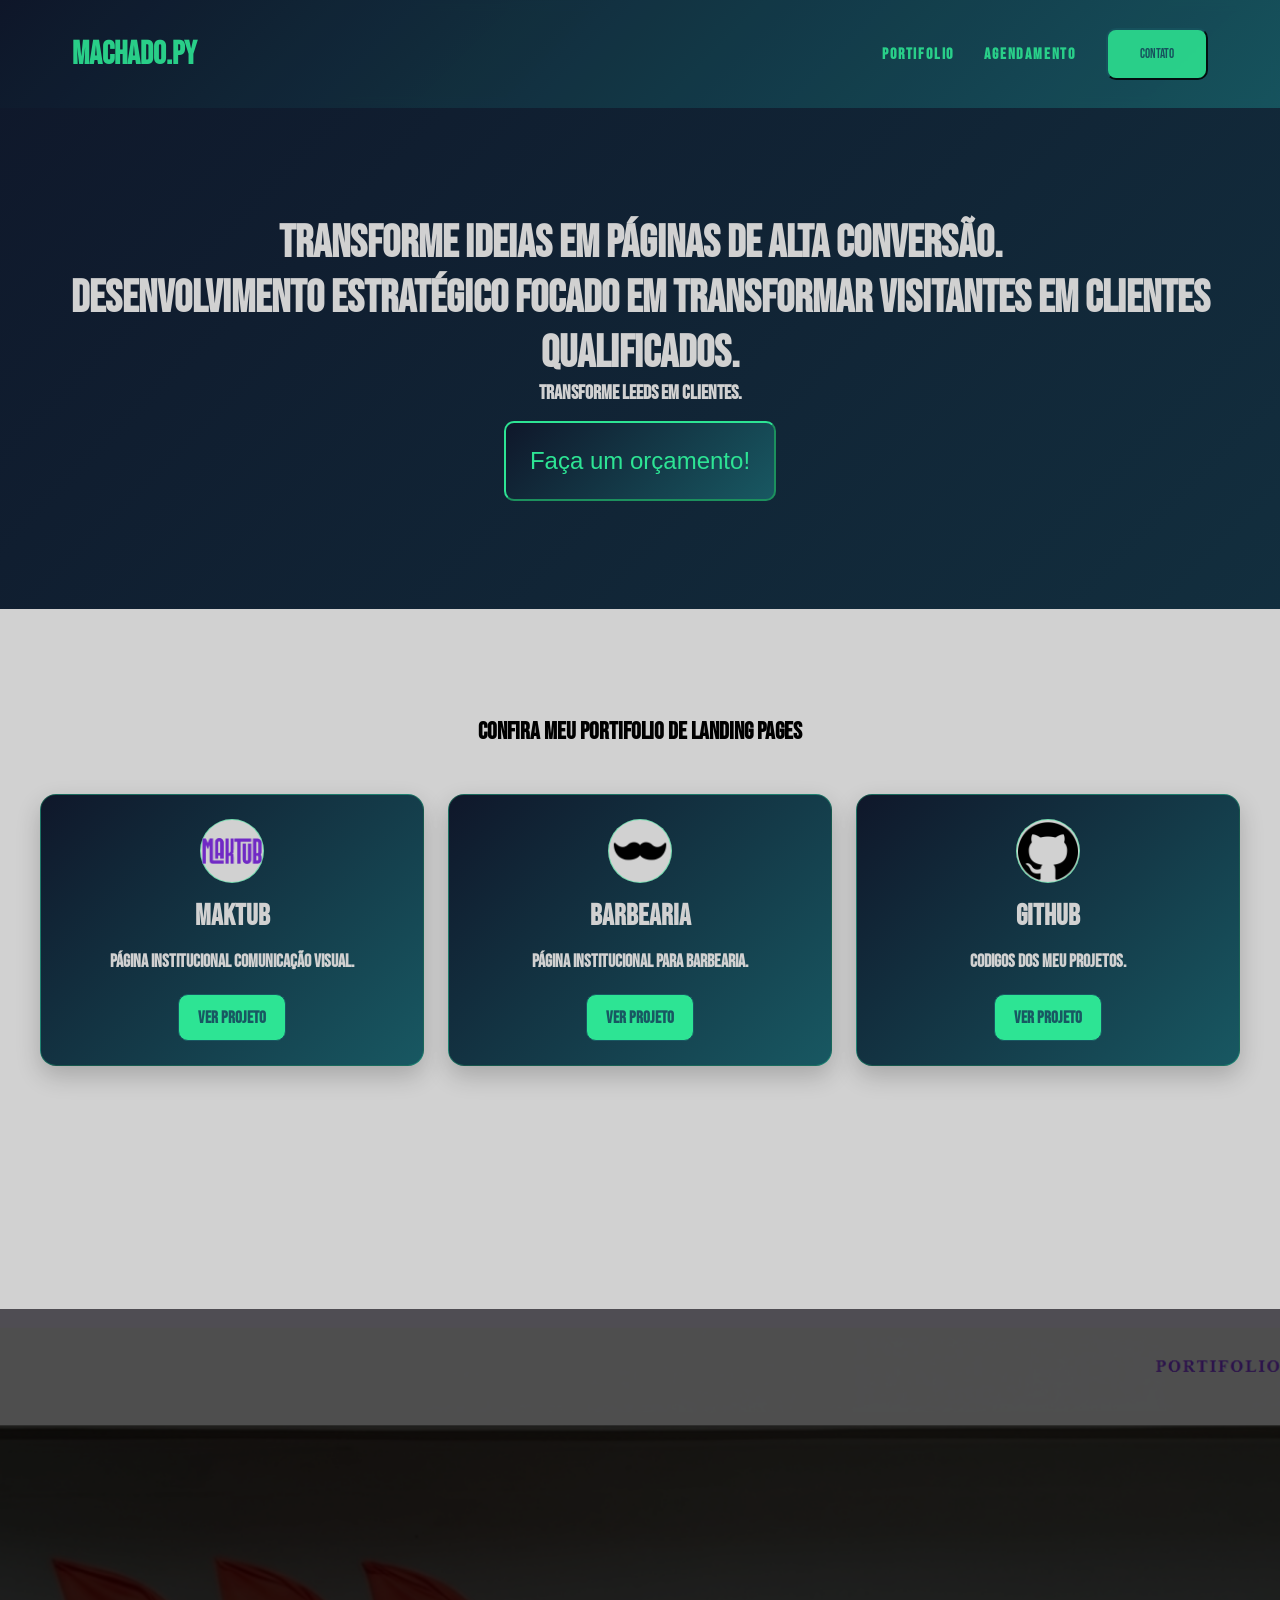
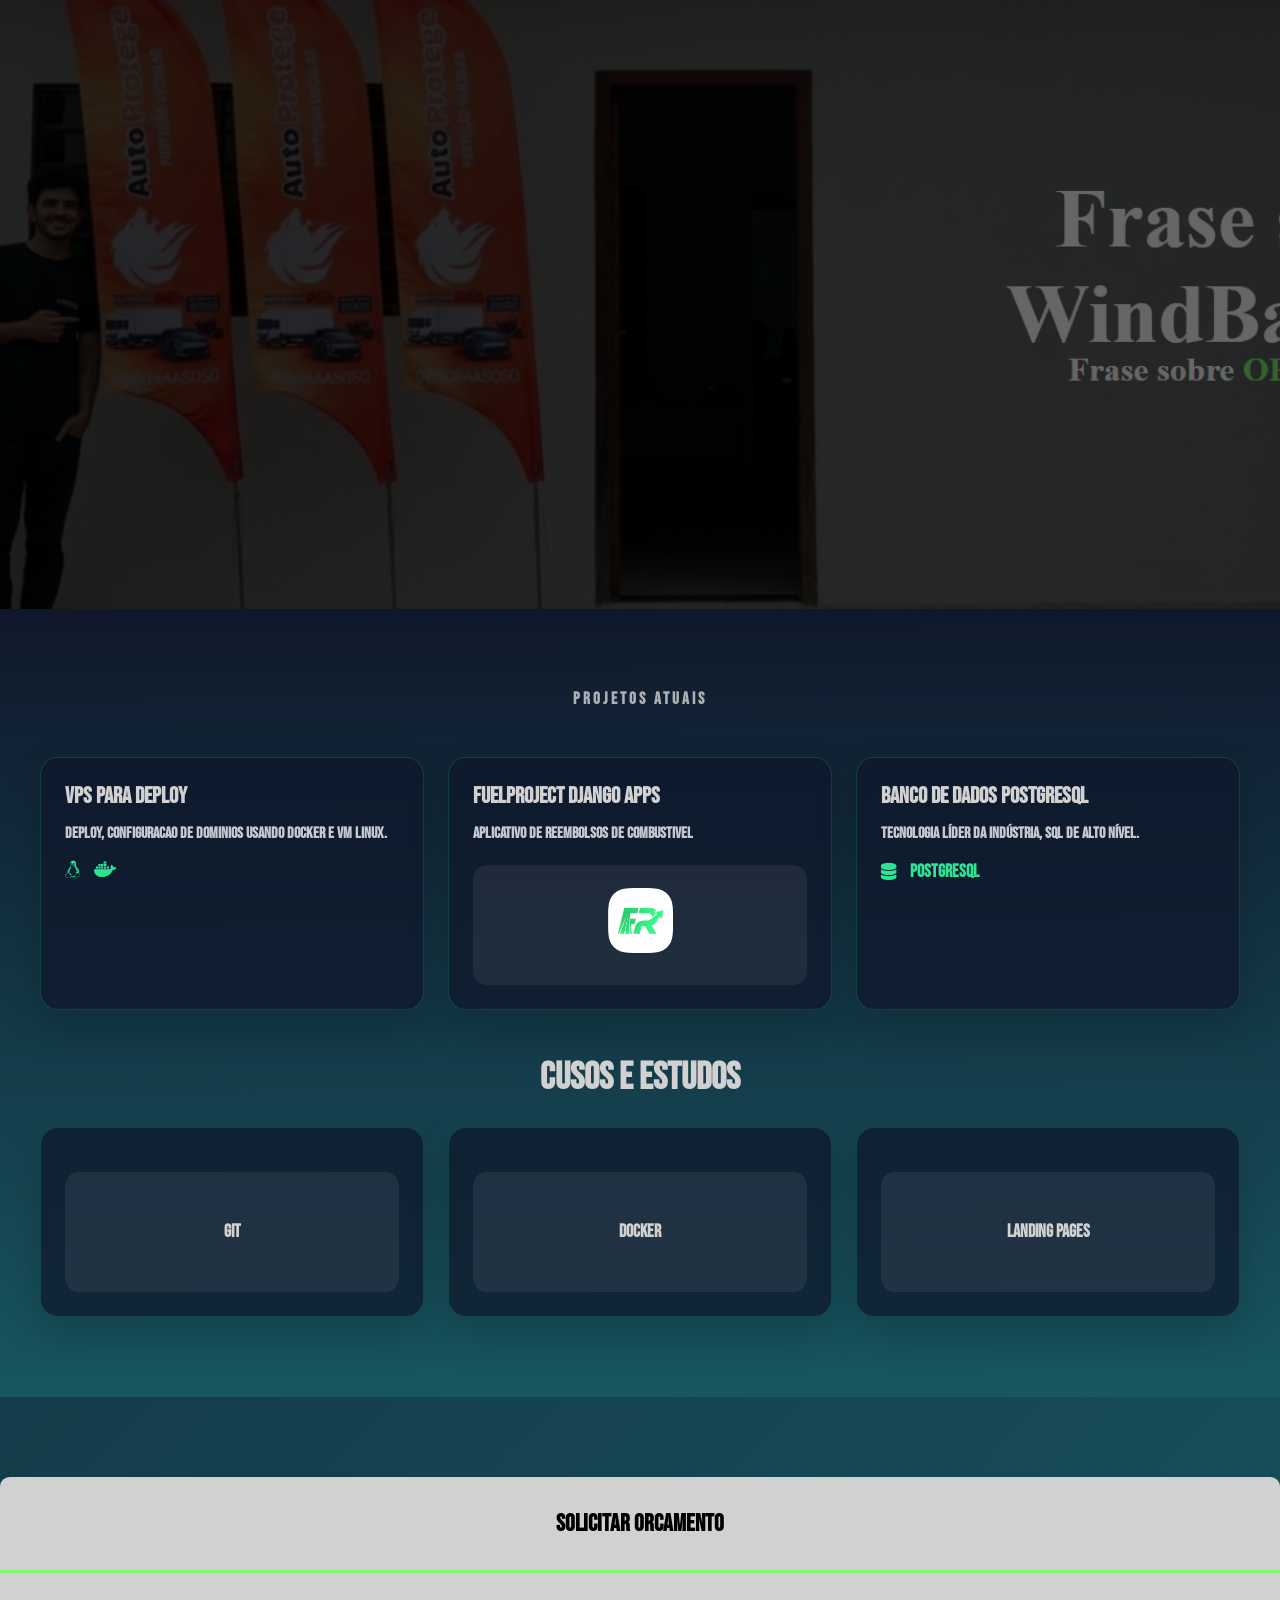
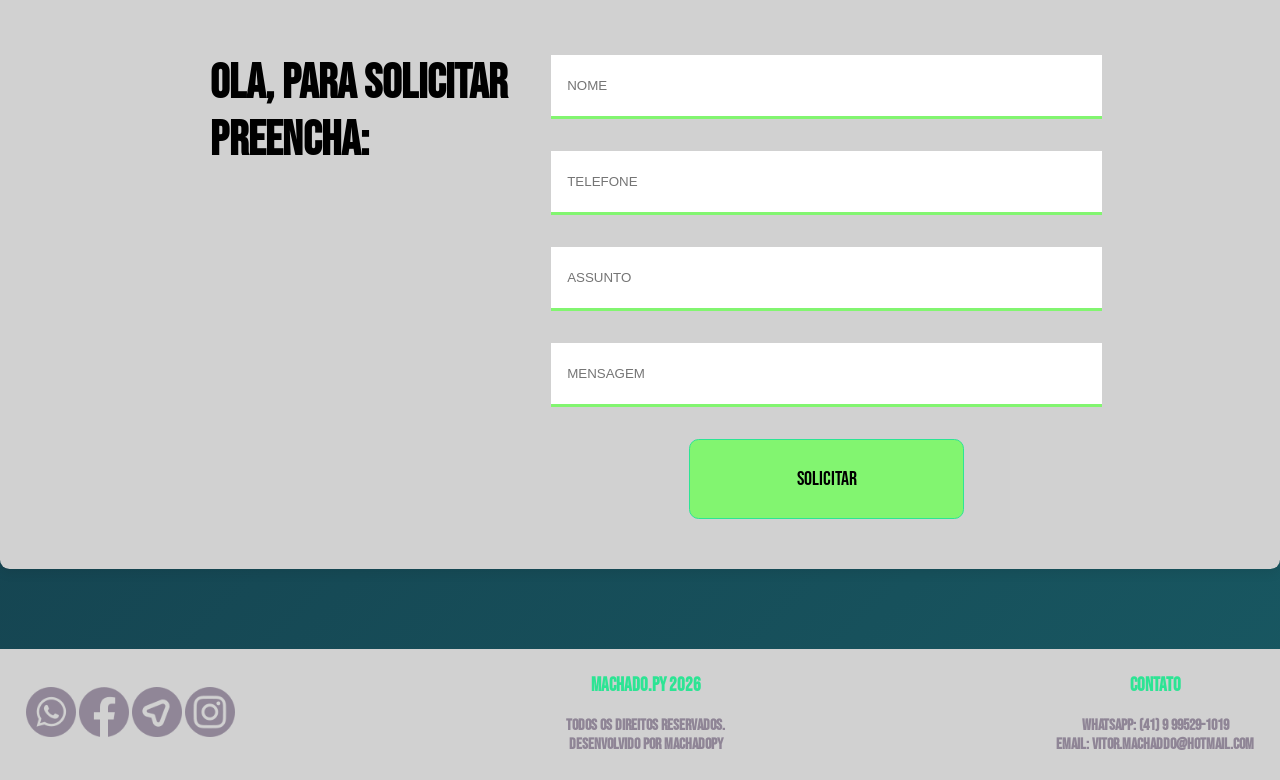
<file: index.html>
<!DOCTYPE html>
<html lang="en">
<head>
    <meta charset="UTF-8">
    <meta name="viewport" content="width=device-width, initial-scale=1.0">
    <title>Machado.py</title>
    <link rel="stylesheet" href="css/style.css">
    <link rel="preconnect" href="https://fonts.googleapis.com">
    <link rel="preconnect" href="https://fonts.gstatic.com" crossorigin>
    <link rel="stylesheet" href="https://cdnjs.cloudflare.com/ajax/libs/font-awesome/6.5.1/css/all.min.css">
    <link href="https://fonts.googleapis.com/css2?family=Bebas+Neue&family=Roboto+Slab:wght@900&display=swap" rel="stylesheet">
</head>
<body>
    <header>
        <nav class="navbar">
            <a class="logo-text" href="#">Machado.py</a>


            <div class="menuham"> 
                <i class="imgmenu fa-solid fa-bars"></i>
            </div>

            <ul class="nav-list">
                    <li><a class="a-underl" href="https://github.com/machadopy">PORTIFOLIO</a></li>
                    <li style="cursor: pointer;"><a class="a-underl"  onclick="window.open('https://api.whatsapp.com/send/?phone=5541995291019&text=%22Ol%C3%A1%21+Gostaria+de+solicitar+um+or%C3%A7amento+para+o+desenvolvimento+de+uma+Landing+Page%2FWeb.+Podemos+conversar%3F%22&type=phone_number&app_absent=0', '_blank', 'noopener,noreferrer');">AGENDAMENTO</a></li>
                    <li><button type="button" class="navbtn" onclick="window.open('https://api.whatsapp.com/send/?phone=5541995291019&text=%22Ol%C3%A1%21+Gostaria+de+solicitar+um+or%C3%A7amento+para+o+desenvolvimento+de+uma+Landing+Page%2FWeb.+Podemos+conversar%3F%22&type=phone_number&app_absent=0', '_blank', 'noopener,noreferrer');">CONTATO</button></li>
            </ul>
            
        </nav>
    </header>
    <section class="calltoaction-container">
        <div class="calltoaction">
                <h1>Transforme ideias em páginas de alta conversão.</h1>
                <h2>Desenvolvimento estratégico focado em transformar visitantes em clientes qualificados.</h2>
                <h6>Transforme leeds em clientes.</h6>
                <button class="text-a" href="#">Faça um orçamento!</button>
        </div>
    </section>
        <section class="second-container" id="portfolio">
            <div class="second-calltoaction">
                <h1>CONFIRA MEU PORTIFOLIO DE LANDING PAGES</h1>
                <div class="portf">
                    <article class="portf-card">
                        <div class="portf-logo">
                            <img src="img/logomak.png" alt="">
                        </div>
                        <h3>MAKTUB</h3>
                        <p>Página Institucional comunicação visual.</p>
                        <a class="portf-link" href="https://www.machadopy.me/maktub/" target="_blank" rel="noopener noreferrer">Ver projeto</a>
                    </article>

                    <article class="portf-card">
                        <div class="portf-logo">
                            <img src="img/barba.png" alt="">
                        </div>
                        <h3>BARBEARIA</h3>
                        <p>Página Institucional para barbearia.</p>
                        <a class="portf-link" href="https://www.machadopy.me/barber/" target="_blank" rel="noopener noreferrer">Ver projeto</a>
                    </article>

                    <article class="portf-card">
                        <div class="portf-logo">
                            <img src="img/github.png" alt="">
                        </div>
                        <h3>GITHUb</h3>
                        <p>Codigos dos meu projetos.</p>
                        <a class="portf-link" href="https://github.com/machadopy/" target="_blank" rel="noopener noreferrer">Ver projeto</a>
                    </article>
                </div>
            </div>
    </section>
        <section>
        <div class="slider">
            <div class="carousel-text">
            </div>
            <div class="carrossel">
                <div class="imagens">
                    <input type="radio" name="radio-btn" id="radio1" checked>
                    <input type="radio" name="radio-btn" id="radio2">
                    <input type="radio" name="radio-btn" id="radio3">
                    <input type="radio" name="radio-btn" id="radio4">
                    <input type="radio" name="radio-btn" id="radio5">
                    <input type="radio" name="radio-btn" id="radio6">
            
                    <div class="slide first"><img class="imgcar respDOLADO" src="img/mak.png" alt=""></div>
                    <div class="slide"><img class="imgcar resp2WINDR" src="img/fuelimg.png" alt=""></div>
                    <div class="slide"><img class="imgcar respPOST" src="img/barberimg.png" alt=""></div>


                    <div class="navigation-auto">
                        <div class="auto-btn1"></div>
                        <div class="auto-btn2"></div>
                        <div class="auto-btn3"></div>
                        <div class="auto-btn4"></div>
                        <div class="auto-btn5"></div>
                        <div class="auto-btn6"></div>
                    </div>
                </div>
                <div class="manual-navigation">
                    <label for="radio1" class="manual-btn"></label>
                    <label for="radio2" class="manual-btn"></label>
                    <label for="radio3" class="manual-btn"></label>
                    <label for="radio4" class="manual-btn"></label>
                    <label for="radio5" class="manual-btn"></label>
                    <label for="radio6" class="manual-btn"></label>
                </div>
            </div>
        </div>
    </section>
    
    <section class="tofix" id="competencias">
        <div class="tofix-container">
            <div class="tofix-header">
                <p class="tofix-eyebrow">Projetos Atuais</p>
            </div>

            <div class="tofix-grid">

                <article class="tofix-card">
                    <h3>Vps para deploy</h3>
                    <p>Deploy, configuracao de dominios usando docker e vm linux.</p>
                    <div class="tofix-iconrow">
                        <i class="fab fa-linux"></i>
                        <i class="fab fa-docker"></i>
                    </div>
                </article>
                <article class="tofix-card">
                    <h3>FuelProject Django Apps</h3>
                    <p>Aplicativo de reembolsos de combustivel</p>
                    
                        <div class="tofix-iconbox"><a href="https://www.machadopy.me"><img src="img/fr.png" alt=""></a></div>
                </article>
                <article class="tofix-card">
                    <h3>Banco de dados PostgreSQL</h3>
                    <p>Tecnologia líder da indústria, SQL de alto nível.</p>
                    <div class="tofix-iconrow">
                        <i class="fas fa-database"></i>
                        <span>PostgreSQL</span>
                    </div>
                </article>
            </div>

            <div class="tofix-cases">
                <h2>Cusos e Estudos</h2>
                <div class="tofix-cases-grid">
                    <article class="tofix-case-card">
                        <a href="https://github.com/machadopy/git-course">
                            <div class="tofix-preview">GIT</div>
                        </a>
                    </article>

                    <article class="tofix-case-card">
                        <a href="https://github.com/machadopy/learning_docker_imgs">
                            <div class="tofix-preview">DOCKER</div>
                        </a>
                    </article>

                    <article class="tofix-case-card">
                        <a href="https://github.com/machadopy/machadopy-landing">
                            <div class="tofix-preview">Landing Pages</div>
                        </a>
                        </div>
                    </article>
                </div>
            </div>
        </div>
    </section>
    <section>
            <div class="fuelr-container">
                <div class="fuelr-div">
                    <h1 class="fuelr-title">Solicitar ORCAMENTO</h1>
                    <hr class="fuelr-line"></hr>

                    <div class="fuelr-insidecontainer">
                        <div class="lateral-form">
                            <p class="fuelr-sidetext">Ola, para solicitar preencha:</p>
                        </div>
                        <form action="" class="fuelr-tag">
                            <div class="fuelr-form">
                                
                                <input class="label" type="text" placeholder="NOME">
                                <input class="label" type="text" placeholder="TELEFONE">
                                <input class="label" type="text" placeholder="ASSUNTO">
                                <input class="label" type="text" placeholder="MENSAGEM">
                            </div>
                            <button type="submit" class="fuelr-button">Solicitar</button>
                    </div>
                
                    </form>
                </div>
            </div>
    </section>
    <footer>
        <div class="footer-container">


            <div class="container-logo">
                <a href=""><img class="footer-logo" src="img/whatsapp-circle (2).png" alt="logo whatsapp"></a>
                <a href=""><img class="footer-logo" src="img/facebook (1).png" alt="logo facebook"></a>
                <a href=""><img class="footer-logo" src="img/navigation (1).png" alt="logo maps"></a>
                <a href=""><img class="footer-logo" src="img/instagram-circle (1).png" alt="logo instagram"></a>
            </div>

            <div class="copytext">
                <h3>Machado.py 2026</h3><br>
                <p>todos os direitos reservados.</p>
                <p>desenvolvido por machadopy</p>
            </div>

            <div class="contato">
                <h3>CONTATO</h3><br>
                <a href=""><p>WHATSAPP: (41) 9 99529-1019</p></a>
                <a href=""><p>EMAIL: vitor.machaddo@hotmail.com</p></a>
            </div>

        </div>
    </footer>

    <script src="JS/mobile.menu.js"></script>
</body>
</html>
</file>
<file: css/style.css>
:root {
    --font1: "Bebas Neue", sans-serif;

    --machadopy-principal: #2DE494;

    --machadopy-fundos-preto: #0F172A;

    --machadopy-preto: #2DE494;
    --machadopy-l-preto: #185862;
    --machadopy-verde: #82F570;
    --machadopy-cinzaharmonia: #d1d1d1;

    --machadopy-gradient: linear-gradient(135deg, var(--machadopy-fundos-preto) 0%, var(--machadopy-l-preto) 100%);
    --machadopy-ac-gradient: radial-gradient(circle at top right, rgba(45, 228, 148, 0.15), transparent);

    --machaddopy-l-gradient: linear-gradient(135deg, var(--machadopy-fundos-preto) 0%, var(--machadopy-l-preto) 100%);
}
*{
    margin: 0;
    padding: 0;
    box-sizing: border-box;
}
.bebas-neue-regular {
  font-family: "Bebas Neue", sans-serif;
  font-weight: 400;
  font-style: normal;
}

/*
Verde Principal (Ação/Destaque): #2DE494 (Menta vibrante)

Fundo Escuro Principal: #0F172A (Azul meia-noite profundo)

Fundo de Seção Secundária: #1E293B (Cinza azulado escuro)

Texto Principal: #F8FAFC (Branco gelo)

Texto Secundário/Labels: #94A3B8 (Cinza ardósia)
*/

body{
    overflow-x: hidden;
    font-weight: 750;
    background-image: var(--machadopy-gradient);
    font-family: var(--font1);
}
header{
    position:  absolute;
    width: 100%;
    top: 0;
    z-index: 1000;
}
.logo-text{
    font-size: 32px;
}
.navbar{
    margin: 0;
    display: flex;
    align-items: center;
}
.navbtn{
    font-family: var(--font1);
    color: var(--machadopy-l-preto);
    background: var(--machadopy-principal);
    border-color: var(--machadopy-l-preto);
    padding-inline: 2rem;
    padding-top: 1rem;
    padding-bottom: 1rem;
    border-radius: 10px;
    cursor: pointer;
}
.menuham{
    display: flex;
    opacity: 0;
}
.logo{
    max-width: 75px;
    transition: filter 0.3;
}
.logo:hover{
    color: var(--machadopy-verde);
}
.menuham.click-effect .imgmenu {
    color: var(--machadopy-verde);
}
a{
    text-decoration: none;
    color:var(--machadopy-preto);
    transition: color 0.3s ease-in, opacity 0.3s ease-in;
}

a:hover{
    color: var(--machadopy-verde);
    opacity: 0.7;
}
nav{
    background-image: var(--machadopy-gradient);
    display: flex;
    justify-content:space-between;
    align-items: center;
    min-height: 12vh;
    padding-left: 8vh;
    padding-right: 8vh;
    backdrop-filter: blur(5px);
    opacity: 0.9;
}

.nav-list{
    list-style: none;
    align-items: center;
    display: flex;
    letter-spacing: 0.2vh;
    gap: 30px;


}
.calltoaction-container{
    display: flex;
    justify-content: center;
}
.calltoaction{
    color: var(--machadopy-cinzaharmonia);
    width: 100%;
    text-align: center;
    margin-top: 12vh;
    padding-top: 12vh;
    font-size: 30px;
}
 .text-a{
    color: var(--machadopy-principal);
    background-image: var(--machadopy-gradient);
    border-color: var(--machadopy-principal);
    font-size: 24px;
    margin-top: 1rem;
    padding: 1.5rem;
    border-radius: 10px;
    cursor: pointer;
}
.second-container{
    display: flex;
    justify-content: center;
   
}
.second-calltoaction{
    background-color: var(--machadopy-cinzaharmonia);
    width: 100%;
    min-height: 700px;
    text-align: center;
    margin-top: 12vh;
    padding-top: 12vh;
    padding-inline: 2rem;
    padding-bottom: 4rem;
}
.portf img{
    max-width: 60px;
}
.portf{
    max-width: 1200px;
    margin: 3rem auto 0 auto;
    display: grid;
    grid-template-columns: repeat(3, minmax(220px, 1fr));
    gap: 1.5rem;
}
.portf-card{
    background: var(--machadopy-gradient);
    border: 1px solid rgba(45, 228, 148, 0.3);
    border-radius: 16px;
    color: var(--machadopy-cinzaharmonia);
    padding: 1.5rem;
    display: flex;
    flex-direction: column;
    align-items: center;
    gap: 1rem;
    box-shadow: 0 10px 25px rgba(0, 0, 0, 0.2);
}
.portf-logo{
    width: 64px;
    height: 64px;
    border-radius: 50%;
    display: grid;
    place-items: center;
    background-color: var(--machadopy-cinzaharmonia);
    border: 1px solid rgba(45, 228, 148, 0.55);
}
.portf-logo i{
    font-size: 28px;
    color: var(--machadopy-principal);
}
.portf-card h3{
    font-size: 1.8rem;
}
.portf-card p{
    font-size: 1.1rem;
    line-height: 1.35;
}
.portf-link{
    display: inline-block;
    margin-top: 0.25rem;
    color: var(--machadopy-l-preto);
    background-color: var(--machadopy-principal);
    border: 1px solid var(--machadopy-l-preto);
    border-radius: 10px;
    padding: 0.8rem 1.2rem;
    font-size: 1.05rem;
    transition: transform 0.2s ease, opacity 0.2s ease;
}
.portf-link:hover{
    transform: translateY(-2px);
    opacity: 1;
}
.tofix{
    padding: 5rem 1.5rem;
    background: linear-gradient(180deg, rgba(15, 23, 42, 0.96) 0%, rgba(24, 88, 98, 0.92) 100%);
    color: var(--machadopy-cinzaharmonia);
}
.tofix-container{
    max-width: 1200px;
    margin: 0 auto;
}
.tofix-header{
    text-align: center;
    max-width: 760px;
    margin: 0 auto 3rem auto;
}
.tofix-eyebrow{
    color: var(--machadopy-principal);
    letter-spacing: 0.18em;
    text-transform: uppercase;
    margin-bottom: 0.75rem;
    font-size: 0.95rem;
}
.tofix-header h2,
.tofix-cases h2{
    font-size: 2.4rem;
    line-height: 1.05;
    margin-bottom: 0.75rem;
}
.tofix-header p{
    color: rgba(209, 209, 209, 0.82);
    font-size: 1.05rem;
}
.tofix-grid,
.tofix-cases-grid{
    display: grid;
    gap: 1.5rem;
}
.tofix-grid{
    grid-template-columns: repeat(3, minmax(0, 1fr));
    margin-bottom: 3rem;
}
.tofix-card,
.tofix-case-card{
    background: rgba(15, 23, 42, 0.72);
    border: 1px solid rgba(45, 228, 148, 0.18);
    border-radius: 18px;
    padding: 1.5rem;
    box-shadow: 0 18px 40px rgba(0, 0, 0, 0.18);
}
.tofix-card h3,
.tofix-case-card h3{
    font-size: 1.45rem;
    margin-bottom: 0.75rem;
}
.tofix-card p,
.tofix-case-card p{
    color: rgba(248, 250, 252, 0.78);
    line-height: 1.45;
}
.tofix-iconbox,
.tofix-preview{
    margin-top: 1.25rem;
    height: 120px;
    border-radius: 14px;
    display: grid;
    place-items: center;
    background: rgba(209, 209, 209, 0.08);
    color: var(--machadopy-principal);
    font-size: 2rem;
    font-weight: 700;
    text-transform: lowercase;
}
.tofix-iconrow,
.tofix-tags{
    margin-top: 1rem;
    display: flex;
    align-items: center;
    gap: 0.85rem;
    color: var(--machadopy-principal);
    font-size: 1.1rem;
}
.tofix-cases h2{
    text-align: center;
    margin-bottom: 1.75rem;
}
.tofix-cases-grid{
    grid-template-columns: repeat(3, minmax(0, 1fr));
}
.tofix-case-card{
    display: flex;
    flex-direction: column;
}
.tofix-case-card .tofix-preview{
    font-size: 1.1rem;
    color: var(--machadopy-cinzaharmonia);
    text-transform: none;
}
.tofix-tags i{
    font-size: 1.1rem;
}
.text-main{
    z-index: 0;
    position: absolute;
    z-index: 2;
    color: white;
    top: 50%;
    left: 20%;
    transform: translate(-50%, 50%);
    align-items: center;
}
.slider{
    margin: 0 auto;
    width: auto;
    height: 100dvh;
    min-height: 100vh;
    overflow: hidden;
}
.carrossel{
    background-size: cover;
    width: 100%;
    height: 100dvh;
    min-height: 100vh;
    margin-top: 0;
    display: flex;
    position: relative;
}
.carrossel input{
    display: none;
}
.imagens{
    position: relative;
    width: 100%;
    height: 100%;
}

.imagens::after{
    content: '';
    position: absolute;
    top: 0;
    left: 0;
    width: 100%;
    height: 100%;
    background-color: rgba(0, 0, 0, 0.6);
    z-index: 1;
    pointer-events: none;
}
.textmobile{
    display: none;
}
.carousel-text h1{
    position: absolute;
    z-index: 2;
    color: white;
    font-size: 5rem;
    top: 40%;
    left: 80%;
    transform: translate(-50%, 40%);
    text-align: end;

}
.carousel-text p{
    position: absolute;
    z-index: 2;
    color: white;
    font-size: 2rem;
    top: 65%;
    left: 81.5%;
    white-space: nowrap;
    transform: translate(-50%, 40%);
    text-align: end;

}
.imgcar{
    width: 100%;
    height: 100%;
    object-fit: cover;
}
.slide{
    position: absolute;
    inset: 0;
    opacity: 0;
    transition: opacity 0.5s ease-in;
}
.manual-navigation{
    position: absolute;
    bottom: 50px;
    left: 50%;
    transform: translateX(-50%);
    display: flex;
    justify-content: center;
    gap: 10px;
    z-index: 2;
}
.manual-btn{
    border: 2px solid var(--maktub-verde);
    width: 14px;
    height: 14px;
    padding: 0;
    border-radius: 10px;
    cursor: pointer;
    transition: 0.3s;
}
.manual-btn:not(:last-child){
    margin-right: 1vw;
}
.manual-btn:hover{
    color: white;
}
#radio1:checked ~ .slide:nth-of-type(1),
#radio2:checked ~ .slide:nth-of-type(2),
#radio3:checked ~ .slide:nth-of-type(3),
#radio4:checked ~ .slide:nth-of-type(4),
#radio5:checked ~ .slide:nth-of-type(5),
#radio6:checked ~ .slide:nth-of-type(6) {
    opacity: 1;
    transform: translateX(0);
}
.navigation-auto div{
    border: 2px solid var(--maktub-verde);
    width: 14px;
    height: 14px;
    padding: 0;
    border-radius: 10px;
    cursor: pointer;
    transition: 0.3s;
}
.navigation-auto{
    position: absolute;
    bottom: 50px;
    left: 50%;
    transform: translateX(-50%);
    display: flex;
    justify-content: center;
    gap: 10px;
    z-index: 2;
}
.navigation-auto div:not(:last-child){
    margin-right: 1vw;
}

#radio1:checked ~ .navigation-auto .auto-btn1,
#radio2:checked ~ .navigation-auto .auto-btn2,
#radio3:checked ~ .navigation-auto .auto-btn3,
#radio4:checked ~ .navigation-auto .auto-btn4,
#radio5:checked ~ .navigation-auto .auto-btn5,
#radio6:checked ~ .navigation-auto .auto-btn6 {
    background-color: var(--maktub-verde);
}

footer{
    background-color: var(--machadopy-cinzaharmonia);
}
.footer-container{
    color:#280e3a62;
    display: flex;
    flex-direction: row;
    white-space: nowrap;
    justify-content: space-between;
    align-items: center;
    padding: 2%;
}
.footer-logo{
    width: 50px;
}
.copytext{
    display: flex;
    flex-direction: column;
    justify-content: center;
    text-align: center;
}
.contato h3,
.copytext h3{
    color: var(--machadopy-preto);
}
.contato a,
.copytext p{
    color: #280e3a62;;
}
.contato{
    text-align: center;
}
.fuelr-div,
.fuelr-tag,
.fuelr-form,
.fuelr-title,
.fuelr-line{
    border: none;
    background: none;
    outline: none;
    max-width: 84rem;
    }
    .fuelr-container{
    display: flex;
    justify-content: center;
    width: auto;
    

}

.fuelr-div{
    width: 100%;
    max-width: 84rem;
    margin-top: 5rem;
    margin-bottom: 5rem;
    border-radius: 0.6rem;
    background-color: var(--machadopy-cinzaharmonia);
    box-shadow: 0 4px 12px rgba(0,0,0,0.08);
}

.fuelr-insidecontainer{
    display: flex;
    justify-content: space-between;
    margin-left: 10rem;
    margin-right: 8rem;
    background-color: var(--machadopy-cinzaharmonia);
    padding: 50px;
}

.fuelr-title{
    text-align: center;
    margin: 2rem 0;
    margin-inline: 2rem;
}
.fuelr-line{
    background-color: var(--machadopy-verde);
    height: 3px;
    margin: 2rem 0;
}
.fuelr-sidetext{
    font-family: var(--font-headings);
    font-size: 3rem;
    max-width: 3;
}

.fuelr-tag{
    display: flex;
    align-items: center;
    flex-direction: column;
}


.fuelr-form input,
.fuelr-form labels,
.fuelr-form textarea,
.fuelr-form select{

    border: .1rem var(--machadopy-cinzaharmonia);
    

    border-bottom: .2rem solid var(--machadopy-verde);

    transition: all 300ms ease-in-out;
    width: 100%;
    height: 4rem;
    margin-bottom: 2rem;


}
.fuelr-form input{
    width: 100%;
}

.fuelr-form label{
    font-family: var(--font-headings);

}

.fuelr-button{
    background-color: var(--machadopy-verde);
    color: var(white);

    font-family: var(--machadopy-font1);
    font-size: 20px;

    width: 50%;
    height: 5rem;

    border: .1rem solid var(--machadopy-preto);
    border-radius: .6rem;

    transition: all 300ms ease-in-out;

}
.label{
    padding-left: 1rem;
}
.mapaex{
    background-color: var(--machadopy-cinzaharmonia);
    display: flex;
    justify-content: center;
    border-radius: 20px;

    text-align: center;
    margin-left: 20rem;
    margin-right: 20rem;
    margin-bottom: 5rem;
    padding-top: 2rem;
    padding-bottom:2rem;
}
.mapa-item{
    margin-bottom: 1rem;
}
.mapa{
    border-radius: 20px     ;
}
.tofix-iconbox img{
        max-width: 65px;
    }
@media (hover: hover) {
    .imgmenu:hover {
        color: var(--machadopy-verde);
    }
}
@media (max-width: 1025px){
    body{
        overflow-x: hidden;
    }
    nav{
        min-height: 8vh;
        padding: 0 2vh;
    }
    .mobile-hide{
        display: none;
    }
    .nav-list{
        position: absolute;
        top: 100%;
        right: 0;
        height: calc(100dvh - 8vh);
        width: 80vw;
        flex-direction: column;
        align-items: center;
        background-color:grey;
        justify-content: space-around;
        transform: translateX(100%);
        transition: transform 0.3s ease-in;
    }
    .nav-list.active{
        transform: translateX(0);
    }
    .a-underl {
        text-decoration: underline ;
        text-underline-offset: 2vh;
        cursor: pointer;
    }

    .menuham{
        display: flex;
        align-items: center;
        justify-content: center;
        cursor: pointer;
        min-width: 50px;
        min-height: 50px;
        opacity: 1;
    }
    .imgmenu{
        display: inline-block;
        transition: transform 0.3s ease-in;   
        color:var(--machadopy-preto);
        text-align: center;
        font-size: 10vw;
        opacity: 1;
    }
    .menuham.active {
        transform: rotate(90deg); 
        transition: all 0.3s;
        opacity: 0.8;
        content: url(/img/x-solid-full.svg);
        max-width: 32px;
    }
    .text-a a{
        color: var(--machadopy-verde);
        font-size: bold;
    }
    .container-imagens{
        height: auto;
        overflow: hidden;
    }
    .slider{
        height: auto;
        min-height: 0;
    }
    .carrossel{
        height: auto;
        min-height: 0;
        display: block;
    }
    .second-calltoaction{
        padding-inline: 1rem;
        min-height: auto;
        height: auto;
    }
    .portf{
        grid-template-columns: 1fr;
        gap: 1rem;
    }
    .portf-card h3{
        font-size: 1.5rem;
    }
    .portf-card p{
        font-size: 1rem;
    }
    .tofix{
        padding: 4rem 1rem;
    }
    .tofix-grid,
    .tofix-cases-grid{
        grid-template-columns: 1fr;
    }
    .tofix-header h2,
    .tofix-cases h2{
        font-size: 1.8rem;
    }
    .tofix-card,
    .tofix-case-card{
        padding: 1.25rem;
    }
    .tofix-iconbox img{
        max-width: 65px;
    }
    .tofix-iconbox,
    .tofix-preview{
        height: 96px;
    }
    .imagens{
        display: block;
        margin-top: 0;
        width: 100%;
        height: auto;
        aspect-ratio: 16 / 9;
        min-height: 240px;
        overflow: hidden;
        background-size: cover;
        background-position: center;
        background-repeat: no-repeat;
    }
    .imagens .slide{
        display: none;
    }
    .imagens .slide.first{
        display: block;
        position: absolute;
        inset: 0;
        opacity: 1;
    }
    .imagens .slide.first .imgcar{
        width: 100%;
        height: 100%;
        object-fit: cover;
        object-position: center;
        display: block;
    }
    .imagens .navigation-auto,
    .imagens .manual-navigation{
        display: none;
    }
    .text-main{
        text-wrap: nowrap;
        text-align: center;
        z-index: 0;
        position: absolute;
        z-index: 2;
        color: white;
        top: 80%;
        left: 50%;
        transform: translate(-50%, 50%);
        align-items: center;
}

    .textmobile h1{
        font-size: clamp(1.6rem, 7vw, 2.4rem);
        line-height: 1.15;
    }

    .textmobile p{
        font-size: clamp(1rem, 4.5vw, 1.4rem);
        line-height: 1.3;
        white-space: normal;


    }

    .footer-container{
        flex-direction: column;
        white-space: nowrap;
        justify-content: space-between;
        align-items: center;
        padding-top: 10%;
        padding-bottom: 10%;
        gap: 20px;
    }
    .container-logo{
        order: 2;
    }
    .copytext{
        order: 3;
    }
    .contato{
        order: 1;
    }

    .fuelr-div{
        width: 100%;
        max-width: 84rem;

        margin: 5rem;
        margin-left:1rem;
        margin-right: 1rem;
        margin-bottom: 5rem;
        background-color: var(--machadopy-cinzaharmonia);
        box-shadow: 0 4px 12px rgba(0, 0, 0, 0.977);
    }

    .fuelr-insidecontainer{
        display: block;
        justify-content: center;
        margin-left: 0;
        margin-right: 0;
        background-color: var(--machadopy-cinzaharmonia);
        padding: 50px;
    }

    .fuelr-title{
        text-align: center;
        margin: 2rem 0;
        margin-inline: 2rem;
    }
    .fuelr-line{
        background-color: var(--machadopy-verde);
        height: 3px;
        margin: 0;
    }
    .fuelr-sidetext{
        display: none;
    }

    .fuelr-tag{
        display: flex;
        align-items: center;
        flex-direction: column;
    }


    .fuelr-form input,
    .fuelr-form labels,
    .fuelr-form textarea,
    .fuelr-form select{

        border: .1rem var(--machadopy-cinzaharmonia);

        border-bottom: .2rem solid var(--machadopy-verde);

        transition: all 300ms ease-in-out;
        width: 100%;
        height: 4rem;
        margin-bottom: 2rem;


    }
    .fuelr-form input{
        width: 100%;
    }

    .fuelr-form label{
        font-family: var(--font-headings);

    }

    .fuelr-button{
        background-color: var(--machadopy-verde);
        color: var(white);

        font-family: var(--machadopy-font1);
        font-size: 20px;

        width: 50%;
        height: 5rem;

        border: .1rem solid var(--machadopy-preto);


        transition: all 300ms ease-in-out;

    }
    .label{
        padding-left: 1rem;
    }
    .mapaex{
        background-color: var(--machadopy-cinzaharmonia);
        display: flex;
        justify-content: center;
        border-radius: 20px;

        text-align: center;
        margin-left: 0.3rem;
        margin-right: 0.3rem;
        margin-bottom:2rem;
        padding-top:2rem;
        padding-bottom:0;
    }
    .mapa-item{
        margin-bottom: 1rem;
    }
    .mapa{
        max-width: 380px;
        border-radius: 20px;
    }


    }
</file>
